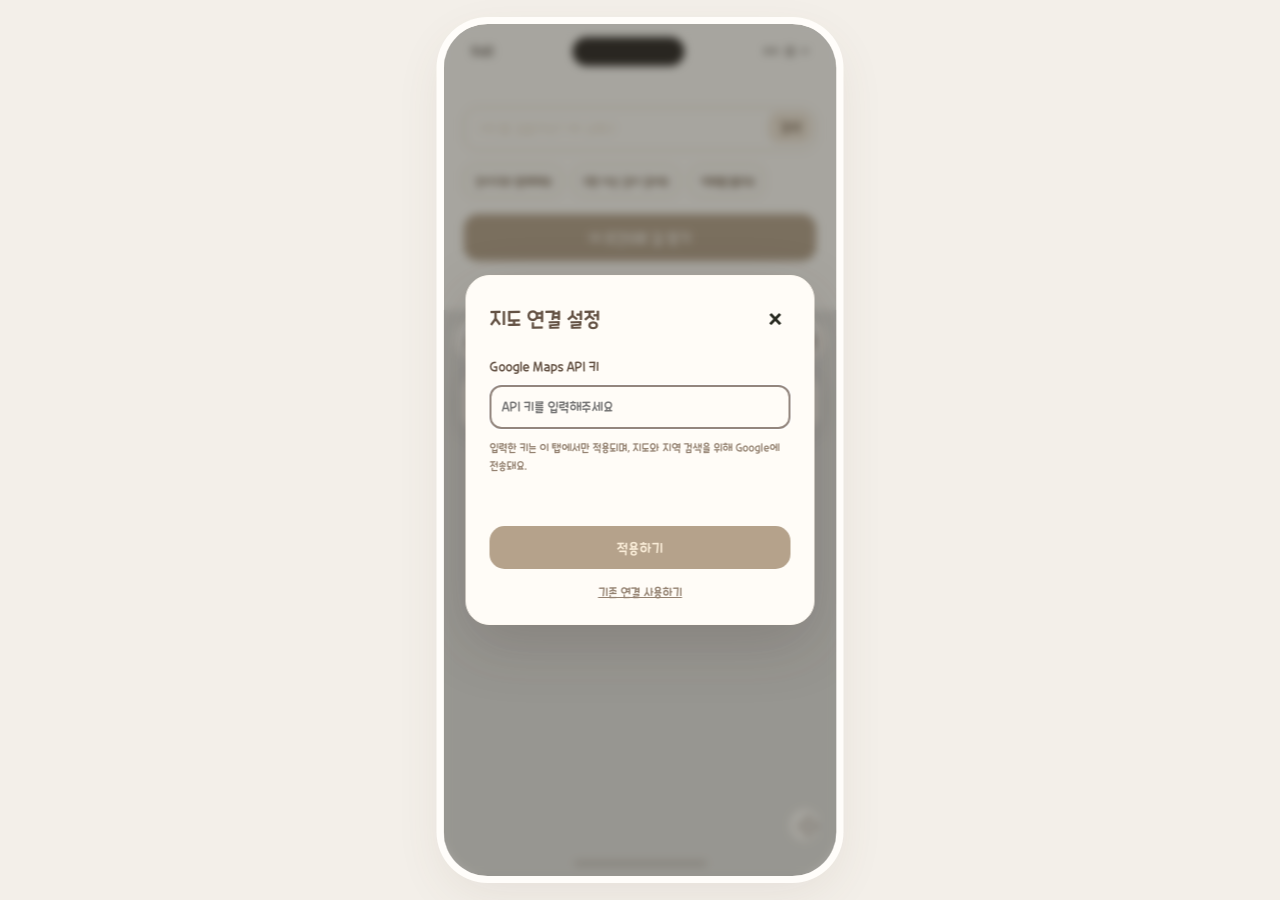
<file: src/index.html>
<!doctype html><html lang="ko"><head><meta charset="utf-8"><meta name="viewport" content="width=device-width,initial-scale=1"><title>WAKL</title><link rel="stylesheet" href="style.css"><link rel="stylesheet" href="mobile.css?v=2"><link rel="stylesheet" href="iphone16.css?v=3"><link rel="stylesheet" href="area-search.css?v=1"><link rel="stylesheet" href="wakl.css?v=taupe"><link rel="stylesheet" href="refined.css?v=2"><link rel="stylesheet" href="figma-layout.css?v=1"></head><body><div id="app"><aside><a class="brand" href="./"><span class="brand-icon">⌁</span> 느린걸음<span class="brand-en">SLOW WALK</span></a><div class="intro"><span class="eyebrow">A LITTLE WALK, A LITTLE JOY</span><h1>오늘은 어떤 길을<br>걷고 싶나요<span>?</span></h1><p>멀리 가지 않아도 괜찮아요.<br>마음이 향하는 길을 찾아보세요.</p></div><section class="filter"><div class="section-title"><h2>산책로 필터</h2><button id="reset">초기화 ↻</button></div><p class="hint">선택하지 않아도 모든 길을 볼 수 있어요.</p><div id="groups"></div><button class="apply" id="apply">이 조건으로 길 찾기 <span>↗</span></button><p id="result" aria-live="polite"></p></section><footer><span class="tiny-leaf">♧</span> 나의 속도로, 가볍게 걷는 하루.<small>© 2026 느린걸음</small></footer></aside><main><header><div><span class="live-dot"></span><b id="map-title">마음에 드는 길을 골라보세요</b><span class="header-sub">지도 위 길 이름을 누르면 자세히 볼 수 있어요</span></div><button class="saved" id="saved">♡ <span>저장한 길</span><i id="save-count">0</i></button></header><div class="map" id="map"><div id="map-art"></div><div class="map-note"><span>↗</span> 오늘의 작은 여행은 여기서부터</div><div id="markers"></div><div class="map-controls"><button id="zoom-in" aria-label="지도 확대">+</button><button id="zoom-out" aria-label="지도 축소">−</button><button id="center" aria-label="지도 중심으로">⌖</button></div><div class="map-legend"><i></i> 산책로 <span>·</span> <span id="route-count">5개의 길</span></div><span class="illustration-note">서울숲 · 한강 일대 / 예시 지도</span><div id="empty" hidden>맞는 길이 아직 없어요.<br><small>필터를 조금 줄여 다시 찾아보세요.</small></div></div><div class="bottom-note"><span>잠깐의 산책이, 하루를 다르게.</span><span>TAKE YOUR TIME. WALK YOUR WAY. ↗</span></div></main><div id="detail" hidden></div><div id="toast" role="status"></div></div><script src="app.js"></script><script src="google-config.js?v=3"></script><script src="key-bootstrap.js?v=1"></script><script src="google-map.js?v=4"></script><script src="area-search.js?v=1"></script><script src="wakl.js?v=1"></script><script src="figma-layout.js?v=1"></script></body></html>
</file>
<file: src/style.css>
@import url('https://fonts.googleapis.com/css2?family=Noto+Sans+KR:wght@400;500;600;700&display=swap');
:root{--green:#426951;--ink:#263b30;--muted:#93978d;--cream:#faf9f5}*{box-sizing:border-box}body{margin:0;background:var(--cream);color:var(--ink);font-family:'Noto Sans KR',sans-serif;font-size:14px}button,a{-webkit-tap-highlight-color:transparent}button{font:inherit;cursor:pointer}button:focus-visible,a:focus-visible{outline:3px solid #b2c58d;outline-offset:4px}button{color:inherit}#app{display:flex;min-height:100vh}aside{width:370px;flex-shrink:0;padding:34px 34px 22px;border-right:1px solid #e5e7df;display:flex;flex-direction:column}.brand{display:flex;align-items:center;gap:8px;text-decoration:none;color:var(--ink);font-size:22px;font-weight:700;letter-spacing:-1px}.brand-icon{display:grid;place-items:center;width:33px;height:33px;background:#e5ebdd;border-radius:50%;font-size:32px}.brand-en{font-size:9px;letter-spacing:1.8px;margin-left:auto;font-weight:500;color:#77836c}.intro{padding:51px 0 34px}.eyebrow{font-size:9px;letter-spacing:1.8px;color:#87937d}.intro h1{font-size:31px;line-height:1.55;letter-spacing:-1.6px;font-weight:500;margin:15px 0}.intro h1 span{color:#9aa78c}.intro p{font-size:12px;color:#8b9187;line-height:1.9}.section-title{display:flex;align-items:center;justify-content:space-between}.section-title h2{font-size:16px;margin:0}.section-title button{border:0;background:none;font-size:10px;color:#919889;padding:4px 0}.hint{font-size:10px;color:#989d93;margin:9px 0 25px}.group{margin-bottom:24px}.group label{font-size:12px;font-weight:500;display:block;margin-bottom:11px}.group label span{display:inline-block;width:24px;color:#71836b;font-size:17px}.choices{display:flex;gap:7px}.choice{background:transparent;border:1px solid #e0e3d9;border-radius:9px;flex:1;padding:11px 3px;font-size:11px;color:#8a9185;transition:.2s}.choice.active{background:#e7eddf;border-color:#a3b594;color:#365a3e;box-shadow:inset 0 0 0 .5px #a3b594}.apply{width:100%;padding:16px 18px;border:0;border-radius:10px;background:var(--green);color:white;font-size:12px;text-align:left}.apply span{float:right;font-size:17px}#result{font-size:10px;min-height:15px;text-align:center;color:#7c8c72}footer{margin-top:auto;padding-top:25px;font-size:10px;color:#9ba28f}.tiny-leaf{font-size:18px;margin-right:5px}footer small{display:block;font-size:8px;margin-top:9px;color:#b2b5aa}main{flex:1;min-width:0;padding:0 28px}header{height:100px;display:flex;justify-content:space-between;align-items:center;gap:12px}header b{font-size:13px;font-weight:500}.live-dot{display:inline-block;width:6px;height:6px;background:#6d8b57;border-radius:50%;margin-right:9px}.header-sub{display:block;font-size:10px;color:#999f94;margin:7px 0 0 16px}.saved{background:none;border:1px solid #e0e4d8;border-radius:22px;padding:10px 13px;font-size:12px;white-space:nowrap}.saved i{font-size:9px;font-style:normal;margin-left:9px;color:#929e87}.map{position:relative;height:calc(100vh - 155px);min-height:590px;overflow:hidden;border-radius:18px;background:#eeeee7}#map-art{position:absolute;inset:-4%;transition:transform .3s}#map-art svg{width:100%;height:100%;object-fit:cover}.map-note{position:absolute;top:22px;left:22px;background:#fafbf5e8;padding:10px 14px;border:1px solid #fff;border-radius:6px;font-size:10px;color:#87937e}.map-note span{margin-right:7px}#markers{position:absolute;inset:0;transition:transform .3s}.marker{position:absolute;transform:translate(-50%,-100%);background:#fffefb;border:1px solid #fff;border-radius:22px;padding:11px 19px;box-shadow:0 4px 18px #4f654918;white-space:nowrap;font-size:13px;font-weight:500}.marker:after{content:'';position:absolute;width:11px;height:11px;background:#4c7456;border:3px solid #fff;border-radius:50%;left:calc(50% - 8px);bottom:-22px;box-shadow:0 1px 6px #45674825}.marker:before{content:'';position:absolute;bottom:-7px;left:calc(50% - 7px);border-left:7px solid transparent;border-right:7px solid transparent;border-top:8px solid #fffefb}.marker:hover{background:#41664d;color:white;transform:translate(-50%,-105%)}.map-controls{position:absolute;right:20px;bottom:62px;display:grid;gap:1px;border-radius:9px;overflow:hidden;box-shadow:0 2px 14px #3331}.map-controls button{width:38px;height:38px;border:0;background:#fffdf8;font-size:21px}.map-controls button:last-child{font-size:23px;border-top:1px solid #eee}.map-legend{position:absolute;bottom:20px;left:20px;background:#fffdf8e8;border-radius:6px;padding:9px 12px;color:#7d8876;font-size:10px;display:flex;gap:9px;align-items:center}.map-legend i{width:16px;height:3px;background:#749367}.illustration-note{position:absolute;bottom:22px;right:20px;font-size:8px;color:#7d8974}.bottom-note{height:55px;display:flex;align-items:center;justify-content:space-between;font-size:10px;color:#919b86}.bottom-note span:last-child{font-size:8px;letter-spacing:1.4px}#empty{position:absolute;top:45%;left:50%;transform:translate(-50%,-50%);background:#fffef5ee;border-radius:16px;padding:28px;text-align:center;line-height:2;width:280px}#empty small{color:#87937e}#detail{position:fixed;inset:0;background:#263c3255;backdrop-filter:blur(3px);z-index:10;display:flex;justify-content:flex-end}#detail[hidden]{display:none}.detail-panel{background:#faf9f5;width:460px;height:100%;overflow:auto;box-shadow:-10px 0 60px #263c3215}.detail-top{padding:28px;display:flex;align-items:center;justify-content:space-between}.circle{border:1px solid #e5e7df;border-radius:50%;width:42px;height:42px;background:#fff;font-size:22px}.detail-panel h2{font-size:30px;margin:0 28px 24px;font-weight:500}.detail-map{height:240px;overflow:hidden;background:#eeeee7}.detail-map svg{width:100%;height:100%}.detail-content{padding:20px 28px}.detail-content details{border-bottom:1px solid #e2e5db;padding:20px 0}.detail-content summary{cursor:pointer;font-size:15px}.detail-content details p{font-size:12px;line-height:1.9;color:#85907e}.detail-content .apply{margin-top:28px;text-align:center}.sample{font-size:10px;line-height:1.8;color:#9aa18f;margin:15px 0}.tag{font-size:10px;background:#e7eddf;border-radius:14px;padding:5px 9px;display:inline-block;margin:0 4px 8px 0}#toast{position:fixed;bottom:24px;left:50%;transform:translateX(-50%);background:#2c4838;color:#fff;padding:13px 23px;border-radius:10px;z-index:20;font-size:12px;opacity:0;pointer-events:none;transition:.2s}#toast.show{opacity:1}@media(min-width:1500px){aside{width:410px;padding:40px 44px}.intro{padding-top:65px}main{padding:0 38px}}@media(max-width:800px){#app{display:block}aside{width:100%;padding:21px 22px;border:0}.brand-en{margin-left:10px}.intro{padding:24px 0 14px}.intro h1{font-size:26px;line-height:1.4}.intro h1 br{display:none}.intro p,.eyebrow,footer{display:none}.filter{margin-top:8px}.group{margin-bottom:15px}.hint{margin-bottom:18px}#groups{display:grid;grid-template-columns:1fr 1fr;gap:0 16px}.group label{font-size:11px}.choice{font-size:10px;padding:10px 1px}.apply{padding:14px}#result{margin:8px 0 0;min-height:0}main{padding:0 14px}header{height:70px}.header-sub{font-size:9px}header b{font-size:11px}.saved span{display:none}.map{height:62vh;min-height:430px}.bottom-note span:last-child{display:none}.detail-panel{width:100%}.map-note{font-size:9px;padding:8px}.marker{font-size:11px;padding:10px 13px}}
</file>
<file: src/mobile.css>
/* The preview is a single mobile application viewport on every screen. */
html,body{height:100%;overflow:hidden}body{background:#eeede7;display:grid;place-items:center}#app{position:relative;display:block;width:min(100%,430px);height:min(900px,100dvh - 40px);min-height:0;overflow:hidden;border:7px solid #fffdf9;border-radius:46px;background:#f9f8f4;box-shadow:0 24px 80px #334c3720;color:#263b30}#app:after{content:'';position:absolute;bottom:10px;width:132px;height:5px;border-radius:5px;background:#33473755;left:calc(50% - 66px);z-index:13;pointer-events:none}.status-bar{height:47px;position:absolute;top:0;left:0;right:0;z-index:4;display:flex;align-items:center;justify-content:space-between;padding:0 27px;font-size:12px;font-weight:700;pointer-events:none}.status-bar .island{width:100px;height:25px;border-radius:20px;background:#26352d}.status-bar .signals{font-size:11px;letter-spacing:2px}main{padding:0;width:100%;height:100%;position:absolute;inset:0}header{position:absolute;z-index:3;top:63px;left:22px;right:22px;height:auto;justify-content:space-between;pointer-events:none}header>div{display:none}.saved{pointer-events:auto;width:54px;height:54px;background:#fffdf9;border:0;border-radius:50%;font-size:24px;padding:0;box-shadow:0 3px 15px #40513c0b}.saved span,.saved i{display:none}.home-control{pointer-events:auto;border:0;width:54px;height:54px;background:#fffdf9;border-radius:50%;font-size:24px;box-shadow:0 3px 15px #40513c0b}.map{height:100%;min-height:0;border-radius:0;position:absolute;inset:0}.map-note{display:none}.map-controls{right:22px;bottom:155px}.map-legend{bottom:147px;left:22px;font-size:9px}.illustration-note{bottom:129px;left:24px;right:auto;font-size:8px}.bottom-note{display:none}.marker{font-size:15px;padding:12px 20px;letter-spacing:-.4px}#map-art{inset:-5% -25%;}#markers{inset:80px 0 100px}.mobile-filter-bar{position:absolute;bottom:0;left:0;right:0;z-index:4;background:#fffdf9;border-radius:32px 32px 0 0;padding:16px 19px 36px}.mobile-filter-bar button{border:0;width:100%;background:#e6ebdd;color:#213e2b;border-radius:40px;padding:21px;font-size:17px;font-weight:600}.mobile-filter-bar button span{margin-right:10px;font-size:22px}aside{display:none;position:absolute;inset:160px 0 0;width:100%;height:auto;z-index:8;padding:25px 24px 36px;border:0;border-radius:30px 30px 0 0;background:#faf9f6;overflow:auto;box-shadow:0 -100px 0 200px #26382e60}#app.filter-open aside{display:flex}aside:before{content:'';width:54px;height:6px;background:#deded8;border-radius:6px;align-self:center;margin:-12px 0 24px;flex-shrink:0}.brand,.intro,footer{display:none}.filter{margin:0}.section-title{margin-bottom:18px}.section-title h2{font-size:24px}.section-title button{font-size:12px}.filter-close{border:0;background:none;font-size:24px;margin-left:15px!important;color:#3f4f40!important}.hint{font-size:11px;margin-bottom:20px}#groups{display:block}.group{padding:18px 14px;background:#f1f0eb;border-radius:23px;margin-bottom:12px}.group label{font-size:15px;font-weight:400;margin-bottom:15px}.group label span{width:31px;font-size:21px}.choices{gap:7px}.choice{font-size:13px;border-radius:15px;padding:13px 3px;background:#faf9f6;color:#333b31;border-color:#dedfd7}.choice.active{background:#698b74;color:white;border-color:#698b74}.apply{padding:22px;text-align:center;font-size:17px;border-radius:40px;background:#63816b}.apply span{display:none}#result{font-size:11px;min-height:0;margin:8px 0 0}#detail{position:absolute;inset:0;background:#faf9f6;backdrop-filter:none;z-index:10}.detail-panel{width:100%;height:100%;display:flex;flex-direction:column;box-shadow:none;padding-top:48px}.detail-top{padding:15px 25px}.circle{width:52px;height:52px;border:0;font-size:26px}.detail-panel h2{font-size:29px;margin:12px 28px 24px;flex-shrink:0}.detail-map{height:35%;min-height:170px;flex-shrink:0}.detail-map svg{transform:scale(1.25)}.detail-content{padding:16px 23px 35px;border-radius:25px 25px 0 0;margin-top:-20px;background:#faf9f6;position:relative;flex:1;overflow:auto}.detail-content details{padding:21px 6px}.detail-content summary{font-size:17px}.detail-content details p{font-size:13px}.detail-content .apply{margin-top:24px}.tag{display:none}.sample{font-size:9px;margin-bottom:0}#toast{position:absolute;width:max-content;max-width:90%;bottom:130px;font-size:12px}#empty{z-index:2}.filter-open .mobile-filter-bar{visibility:hidden}@media(max-width:500px){body{background:#faf9f6}#app{width:100%;height:100dvh;border:0;border-radius:0;box-shadow:none}}@media(max-height:780px){aside{top:105px}.group{padding:13px;margin-bottom:9px}.group label{margin-bottom:10px}.choice{padding:10px 3px}.hint{margin-bottom:12px}.detail-map{height:29%;min-height:130px}.detail-content details{padding:15px 4px}.detail-panel h2{margin-bottom:18px}}
</file>
<file: src/iphone16.css>
/* iPhone 16: 393 × 852 logical points, scaled as a complete device preview. */
body{display:grid;place-items:center;background:#eeede7}#app{width:393px;height:852px;border:0;border-radius:44px;flex-shrink:0;transform-origin:center;box-shadow:0 0 0 7px #fffdf9,0 22px 70px #334c3725}#app:after{z-index:15}.status-bar{height:55px}.status-bar .island{width:112px;height:29px}header{top:66px}.home-control{display:none}.saved{margin-left:auto}aside,#app.filter-open aside{display:flex;inset:auto 0 0;height:435px;padding:18px 20px 29px;box-shadow:0 -5px 24px #324b3210;z-index:5;border-radius:28px 28px 0 0;overflow:auto}aside:before{margin:-7px 0 15px;height:5px;width:40px}.section-title,.hint,.mobile-filter-bar{display:none!important}.filter{margin:0}#groups{display:grid;grid-template-columns:1fr;gap:12px}.group{padding:0;background:none;margin:0;display:grid;grid-template-columns:125px 1fr;align-items:center;gap:4px}.group label{font-size:12px;margin:0;line-height:1.6}.group label span{font-size:18px;width:24px}.choices{gap:5px}.choice{font-size:11px;padding:13px 2px;border-radius:13px}.group:last-child{display:block;padding-top:5px}.group:last-child label{margin-bottom:10px}.group:last-child .choice{padding:12px}.apply{font-size:15px;padding:17px;margin-top:18px}#result{font-size:10px;margin-top:10px;min-height:15px}.map{bottom:416px;height:auto}.map-controls{bottom:40px;right:17px}.map-controls button{width:33px;height:33px}.map-legend{bottom:12px;left:13px}.illustration-note{display:none}#map-art{inset:0;transform:none!important}#markers{inset:0;transform:none!important;pointer-events:none}.marker{pointer-events:auto;font-size:12px;padding:9px 13px}.map-google{position:absolute;inset:0}.google-label{position:absolute;transform:translate(-50%,-100%);white-space:nowrap;background:#fffefa;border:0;border-radius:24px;padding:9px 14px;font:600 12px 'Noto Sans KR',sans-serif;color:#263b30;box-shadow:0 2px 12px #34513d28;cursor:pointer}.google-label:after{content:'';position:absolute;width:9px;height:9px;border:2px solid white;border-radius:50%;background:#426951;left:calc(50% - 6px);bottom:-11px}.map-error{position:absolute;top:130px;left:18px;right:18px;background:#fffdf8;border-radius:16px;padding:18px;z-index:6;font-size:12px;line-height:1.7;box-shadow:0 4px 25px #3332}.map-error a{color:#426951}.detail-panel{padding-top:55px}.detail-top{padding:10px 23px}.detail-panel h2{font-size:28px;margin:8px 25px 20px}.detail-map{height:270px;min-height:0;position:relative}.detail-content{padding:20px 23px 30px}.detail-content details{padding:20px 3px}.detail-content details p{font-size:12px}.detail-content .apply{margin-top:23px}.sample{font-size:9px}#empty{top:58%;font-size:12px;width:245px;padding:17px}#toast{bottom:447px;z-index:16}.map-google .gm-style-cc{font-size:9px} @media(max-width:430px){body{background:#f9f8f4}#app{border-radius:0;box-shadow:none}}

#app{position:fixed;left:50%;top:50%}.map{bottom:435px}.group label{font-size:11px}.map-legend{bottom:32px}
</file>
<file: src/area-search.css>
aside,#app.filter-open aside{height:495px;padding-top:12px;overflow:hidden;transition:transform .25s ease}aside:before{display:none}.map{bottom:0!important;height:100%;transition:none}#map-art{bottom:495px;transition:bottom .25s ease}.map-controls{bottom:540px}.map-legend{bottom:529px}.panel-grip{display:block;flex-shrink:0;border:0;background:none;height:22px;width:100%;touch-action:none;padding:4px;cursor:grab}.panel-grip span{display:block;width:44px;height:5px;border-radius:5px;background:#ced4c9;margin:auto}.area-search{display:flex;gap:8px;margin:5px 0 16px;background:#eeeee7;border-radius:14px;padding:5px 5px 5px 13px}.area-search input{width:0;flex:1;min-width:0;background:none;border:0;font:inherit;font-size:13px;color:#263b30;outline:none}.area-search button{border:0;border-radius:11px;padding:10px 13px;color:white;background:#63816b;font-size:12px}.area-search button:disabled{opacity:.5;cursor:wait}.area-status{font-size:10px;line-height:1.5;color:#7c8c72;min-height:15px;margin:-8px 0 13px}.filter{overflow:auto;overscroll-behavior:contain}.group{grid-template-columns:125px 1fr}.group label{font-size:11px}.group:last-child{padding-top:0}#groups{gap:11px}.apply{margin-top:15px}.panel-reopen{display:none;position:absolute;bottom:37px;left:50%;transform:translateX(-50%);z-index:5;border:1px solid #e3e7db;background:#fffdf9;border-radius:30px;padding:16px 25px;font-size:14px;color:#426951;box-shadow:0 3px 18px #263b3022}.panel-collapsed aside{transform:translateY(100%)}.panel-collapsed #map-art{bottom:0}.panel-collapsed .map-controls{bottom:137px}.panel-collapsed .map-legend{bottom:117px}.panel-collapsed .panel-reopen{display:block}.area-refresh{position:absolute;top:131px;left:50%;transform:translateX(-50%);z-index:4;white-space:nowrap;background:#fffdf9;border:1px solid #dfe7d9;border-radius:25px;padding:12px 18px;font-size:12px;color:#426951;box-shadow:0 3px 16px #334b3520}.area-refresh[hidden]{display:none}.area-refresh:disabled{opacity:.8}#empty{top:28%}#toast{bottom:510px}.panel-collapsed #toast{bottom:110px}.panel-reopen:focus-visible,.panel-grip:focus-visible,.area-search input:focus-visible{outline:2px solid #6e8e59;outline-offset:3px}
</file>
<file: src/wakl.css>
:root{--green:#93867E;--ink:#292b22}#app{color:#292b22}.status-bar .island{background:#262820}.saved,#favorite,.brand-icon,.group label span,#result,.map-legend,.panel-reopen{display:none!important}.wakl-name{position:absolute;top:80px;left:50%;transform:translateX(-50%);z-index:4;font-size:14px;letter-spacing:3px;font-weight:700;color:#292b22;pointer-events:none}.settings-button,.area-refresh{position:absolute;top:66px;width:40px;height:40px;border:0;border-radius:50%;padding:10px;background:#fffefa;box-shadow:0 2px 12px #3331;color:#292b22;display:grid;place-items:center;z-index:6}.settings-button{left:22px}.area-refresh{left:auto;right:22px;transform:none}.settings-button svg,.area-refresh svg{width:20px;height:20px;stroke:currentColor;fill:none;stroke-width:1.7;stroke-linecap:round;stroke-linejoin:round}.area-refresh[hidden]{display:grid!important}.area-refresh:disabled svg{animation:rotate 1s linear infinite}@keyframes rotate{to{transform:rotate(360deg)}}aside,#app.filter-open aside{height:430px;padding:9px 20px 28px;background:#faf9f6}.panel-grip{height:26px;padding:5px;flex-shrink:0}.panel-grip span{height:6px;width:58px;background:#cdd2c7}.area-search{margin:3px 0 13px;padding:4px 4px 4px 12px;flex-shrink:0}.area-search input{font-size:12px}.area-search button{background:#93867E;color:#292b22;padding:8px 11px;font-weight:600;font-size:11px}.area-status{font-size:9px;margin:-5px 0 10px;min-height:10px;flex-shrink:0}.area-status:empty{display:none}.group{grid-template-columns:125px 1fr}.group label{font-size:11px}.choice{font-size:10px;padding:9px 3px;border-radius:10px;min-height:32px}.choice.active{background:#93867E;border-color:#93867E;color:#292b22;box-shadow:none}.group:last-child .choice{padding:9px 3px}#groups{gap:11px}.apply{background:#93867E;color:#292b22;font-weight:600;padding:13px;font-size:13px;min-height:42px;margin-top:16px}.filter{padding-bottom:4px}.map-controls{bottom:466px}.map-controls button{width:30px;height:32px;font-size:18px}#map-art{bottom:430px}.panel-collapsed aside{transform:translateY(calc(100% - 52px));overflow:hidden}.panel-collapsed #map-art{bottom:52px}.panel-collapsed .map-controls{bottom:82px}.panel-collapsed .panel-grip{height:34px}.panel-collapsed aside .filter,.panel-collapsed .area-search,.panel-collapsed .area-status{visibility:hidden;pointer-events:none}.panel-collapsed #toast{bottom:80px}.google-label{color:#292b22;font-size:11px;padding:8px 11px}.google-label:after{background:#93867E;border-color:#454534}.circle{width:40px;height:40px;font-size:22px}.detail-content .apply{font-size:14px;padding:15px}.detail-content summary{font-size:15px}.settings-modal{position:absolute;inset:0;z-index:30;display:grid;align-items:center;padding:22px;background:#24251d66;backdrop-filter:blur(4px)}.settings-modal[hidden]{display:none}.settings-card{background:#faf9f6;border-radius:24px;padding:23px;box-shadow:0 15px 50px #2222}.settings-heading{display:flex;align-items:center;justify-content:space-between;margin-bottom:22px}.settings-heading h2{font-size:19px;margin:0}.settings-heading button{border:0;background:none;color:#292b22;font-size:22px;padding:4px 8px}.settings-card label{font-size:12px;display:block;margin-bottom:10px}.settings-card input{box-sizing:border-box;width:100%;padding:13px 11px;font:inherit;font-size:12px;border:1px solid #d8dccf;background:#fffefb;border-radius:11px;outline-color:#776b63}.settings-card p{font-size:10px;line-height:1.8;color:#7a8073}.settings-card .apply{width:100%;border:0}.settings-default{border:0;background:none;color:#69705f;font-size:11px;display:block;margin:15px auto 0;text-decoration:underline}.key-message{min-height:15px}.settings-button:focus-visible,.area-refresh:focus-visible{outline:2px solid #776b63;outline-offset:4px}

.panel-collapsed .panel-reopen{display:block!important;position:absolute;bottom:0;left:0;right:0;transform:none;width:100%;height:52px;padding:0;border:0;border-radius:22px 22px 0 0;z-index:8;background:#faf9f6;box-shadow:none;touch-action:none}.panel-reopen span{display:block;position:absolute;top:13px;left:calc(50% - 29px);width:58px;height:6px;background:#cdd2c7;border-radius:8px}.panel-collapsed aside .panel-grip{visibility:hidden}

.google-label:after{background:transparent url('paw.svg') center/contain no-repeat;border:0;border-radius:0;width:17px;height:19px;left:calc(50% - 8px);bottom:-21px}
.choice.active,.apply,.area-search button{color:#171510}.choice.active{border-color:#93867E}
</file>
<file: src/refined.css>
/* Visual refinement only: preserve all existing positions, sizes and behavior. */
:root{--ink:#3d3530;--green:#93867E;--surface:#f8f4ee;--edge:#e5ddd5;--sidebar-surface:#ead8bd;--sidebar-field:#dfcbae;--sidebar-edge:#c8ad8d;--sidebar-text:#66503f}
body{background:radial-gradient(ellipse at 50% 35%,#f9f5ef 0%,#eee8e1 65%,#e5ddd6 100%)}
#app{background:var(--surface);color:var(--ink);box-shadow:0 0 0 7px #fcfaf7,0 0 0 8px #d9d0c663,0 24px 65px #69554a26}
#app:after{background:#a99e9480}
aside,#app.filter-open aside{background:linear-gradient(160deg,#f3e4cc 0%,var(--sidebar-surface) 58%,#e5cfad 100%);border-top:1px solid #fff3df;box-shadow:0 -8px 28px #54463812}
.panel-grip span,.panel-reopen span{background:#c4b7ac;box-shadow:0 1px 0 #fff9}
.panel-collapsed .panel-reopen{background:linear-gradient(180deg,#fffdf8,#f5efe8);border-top:1px solid #fffdf8}
.area-search{background:var(--sidebar-field);border:1px solid var(--sidebar-edge);box-shadow:inset 0 1px 3px #5f4a3d0a;border-radius:14px}
.area-search:focus-within{border-color:#9f8165;box-shadow:0 0 0 3px #93867e18,inset 0 1px 3px #5f4a3d0a}
.area-search input{color:var(--sidebar-text)}
.area-search input::placeholder{color:#907861}
.area-search button{background:#ead9bf;color:var(--sidebar-text);border:1px solid #ad9275;border-radius:10px;box-shadow:0 1px 3px #65514413,inset 0 1px 0 #fff6}
.group label{color:var(--sidebar-text);font-weight:600;letter-spacing:-.2px}
.choice{position:relative;background:#edddc5;color:#806b59;border:1px solid #cfb797;border-radius:11px;box-shadow:0 1px 2px #69564a08,inset 0 1px 0 #fff7;transition:background .18s,border-color .18s,box-shadow .18s,color .18s}
.choice:hover{background:#e4cfb2;border-color:#b79a79}
.choice.active{background:linear-gradient(145deg,#e5d8cc,#d9c9bc);border-color:#b5a08f;color:#4c3c31;font-weight:600;box-shadow:inset 0 1px 0 #fff8,0 2px 5px #6551440b}
.choice.active:after{content:'';position:absolute;top:5px;right:5px;width:3px;height:3px;border-radius:50%;background:#93867E}
.apply,.detail-content .apply{background:linear-gradient(110deg,#f2cda4 0%,#d7b58f 45%,#75634d 100%);color:#29211b;border:1px solid #987a5d;border-radius:15px;letter-spacing:.25px;box-shadow:0 5px 13px #6f594721,inset 0 1px 0 #fff6;transition:filter .18s,box-shadow .18s}
.apply:hover,.area-search button:hover{filter:brightness(1.04)}
.apply:active{box-shadow:0 2px 5px #6f594718,inset 0 1px 3px #51403515}
.settings-button,.area-refresh,.circle{background:linear-gradient(145deg,#fffefb,#f5eee6);color:#78685c;border:1px solid #fdf9f2;box-shadow:0 3px 12px #705c4a16,inset 0 1px 0 #fff}
.settings-button:hover,.area-refresh:hover{background:#efe5db;color:#5c4b3e}
.wakl-name{color:#5e5045;font-weight:600;letter-spacing:3.5px;text-shadow:0 1px 3px #fff}
.status-bar{color:#4a4038}
.status-bar .island{background:#2e2925}
.google-label{background:#fffcf7;color:#665448;border:1px solid #f0e6da;border-radius:15px;box-shadow:0 3px 12px #5946381c,inset 0 1px 0 #fff}
.google-label:hover{background:#e9ddd1;color:#4a382c}
.area-status,.sample{color:#9a8a7d}
.map-controls #zoom-in,.map-controls #zoom-out{display:none!important}
.map-controls{background:transparent;border-radius:50%;box-shadow:0 3px 12px #705c4a16}
.map-controls #center{background:#fffcf7;color:#93867E;border:1px solid #eee4d9;border-radius:50%}
.detail-panel,.detail-content{background:var(--surface)}
.detail-panel h2{color:#4f4136;letter-spacing:-.8px}
.detail-content details{border-color:#e8ded3}
.detail-content summary{color:#6d5b4d}
.detail-content details p{color:#958476}
.settings-card{background:linear-gradient(145deg,#fffdf9,#f4ece3);border:1px solid #fffaf2;box-shadow:0 20px 60px #3a2d2930}
.settings-heading h2,.settings-card label{color:#645244}
.settings-card input{background:#fffcf7;border-color:#dfd0c2;color:#514133}
.settings-card p,.settings-default{color:#948271}
button:focus-visible,input:focus-visible{outline-color:#93867E}
@media(prefers-reduced-motion:reduce){.choice,.apply,.area-search{transition:none}}

.apply,.detail-content .apply,.settings-card .apply{color:var(--surface)}
</file>
<file: src/figma-layout.css>
@font-face{font-family:CookieRunOTF;src:local('CookieRunOTF'),local('CookieRun Regular'),url('CookieRun-Regular.otf') format('opentype');font-weight:400 700;font-display:swap}
:root{--fig-paper:#fffcf7;--fig-stroke:#dfceb8;--fig-ink:#69543e;--fig-accent:#b5a28b}
body{background:#f3efe9;font-family:CookieRunOTF,'Noto Sans KR',sans-serif}
button,input{font-family:inherit}
#app{background:var(--fig-paper);border-radius:44px;color:var(--fig-ink);box-shadow:0 0 0 7px #fffdfa,0 16px 50px #614d3b19}
#app:after{background:#a99e9480}
.status-bar{z-index:9;color:#4a4038}.status-bar .island{width:112px;height:29px;background:#2e2925}.status-bar .signals{letter-spacing:2px}
.wakl-name{display:none}
#groups{display:none!important}
aside,#app.filter-open aside{display:block;position:absolute;inset:0 0 auto;height:286px;width:393px;padding:0;border:0;border-radius:0;background:var(--fig-paper);box-shadow:none;overflow:visible;transform:none;transition:height .25s ease;z-index:7}
aside:before,aside:after{display:none}
.area-search{position:absolute;left:20px;top:83px;width:353px;height:44px;min-height:44px;margin:0;padding:4px 4px 4px 12px;gap:8px;border:1px solid var(--fig-stroke);border-radius:14px;background:var(--fig-paper);box-shadow:none}
.area-search input{color:var(--fig-ink);font-size:12px;width:0;line-height:16px;padding:0 2px;background:transparent}
.area-search input::placeholder{color:#f1e6d7;opacity:1}
.area-search:focus-within{border-color:var(--fig-accent);box-shadow:0 0 0 2px #b5a28b15}
.area-search button{width:43px;height:31px;flex-shrink:0;padding:0;border:0;border-radius:10px;box-shadow:none;background:#f1e6d7;color:var(--fig-ink);font-size:11px;font-weight:400}
.area-status{position:absolute;left:20px;top:239px;max-width:353px;margin:0;min-height:0;font-size:8px;color:#8b7966;line-height:12px;pointer-events:none}
.figma-chips{position:absolute;left:20px;top:140px;display:flex;gap:10px;width:353px;height:34px;align-items:center}
.figma-chip{height:34px;flex-shrink:0;padding:0 7px;border:1px solid var(--fig-stroke);border-radius:11px;background:var(--fig-paper);box-shadow:none;color:var(--fig-ink);font-size:10px;white-space:nowrap;font-weight:400}
.figma-chip[data-filter="dog"]{width:99px}.figma-chip[data-filter="people"]{width:107px}.figma-chip[data-filter="cafe"]{width:75px}
.figma-chip.active{border-color:#b5a28b;background:#f0e5d6;color:#5e4934}
.figma-chip[aria-expanded="true"]{box-shadow:0 0 0 2px #b5a28b22}
aside>.filter{position:static;padding:0;margin:0;overflow:visible}
aside #apply{position:absolute;left:20px;top:190px;width:353px;height:47px;min-height:47px;margin:0;padding:0;border:0;border-radius:15px;background:var(--fig-accent);box-shadow:none;color:#fffcf7;font-size:13px;line-height:18px;letter-spacing:0;font-weight:400}
aside #apply:disabled{opacity:.7;cursor:wait}
.panel-grip{position:absolute;left:20px;top:251px;width:353px;height:26px;margin:0;padding:0;touch-action:none;cursor:ns-resize}
.panel-grip span{position:absolute;width:58px;height:6px;top:10px;left:147.5px;background:var(--fig-accent);box-shadow:none;border-radius:6px}
main{inset:0;height:852px}.map{top:286px!important;bottom:0!important;height:auto;border-radius:0;background:#e5e3df;overflow:hidden;transition:top .25s ease}
#map-art{inset:0!important;transition:none;overflow:hidden;background:#e5e3df}
.map-google{inset:0}.settings-button{left:auto;right:10px;top:296px;z-index:8;width:40px;height:40px;padding:10px;box-shadow:none;border:1px solid #fdf9f2;background:linear-gradient(145deg,#fffefb,#f5eee6);color:#78685c;transition:top .25s ease}
.area-refresh{left:10px;right:auto;top:10px;width:40px;height:40px;z-index:5;box-shadow:none;border:1px solid #fdf9f2;background:linear-gradient(145deg,#fffefb,#f5eee6)}
.settings-button svg,.area-refresh svg{width:20px;height:20px}
.map-controls{bottom:35px!important;right:17px;box-shadow:none}
.map-controls #center{width:30px;height:32px;border:0;box-shadow:none;background:var(--fig-paper);font-size:23px;color:#93867e}
.google-label{padding:8px 11px;border-radius:15px;border:1px solid #f0e6da;background:var(--fig-paper);font-family:CookieRunOTF,sans-serif;font-size:11px;color:#665448;box-shadow:0 2px 8px #5946380c}
.google-label:after{bottom:-23px}
#empty{top:57%}.map-error{top:65px;font-size:11px;background:#fffaf1f5}
.panel-collapsed aside{height:67px;transform:none!important;overflow:visible}.panel-collapsed aside .area-search,.panel-collapsed aside .filter,.panel-collapsed aside .figma-chips,.panel-collapsed aside .area-status{visibility:hidden;pointer-events:none}
.panel-collapsed .map{top:67px!important}.panel-collapsed #map-art{top:0!important;bottom:0!important}.panel-collapsed .settings-button{top:77px}
.panel-collapsed .panel-reopen{display:block!important;position:absolute;top:48px;bottom:auto;left:20px;right:auto;width:353px;height:19px;transform:none;border:0;border-radius:0;background:var(--fig-paper);box-shadow:none;padding:0;z-index:8;touch-action:none}
.panel-reopen span{background:var(--fig-accent);width:58px;height:6px;top:6px;left:147.5px;box-shadow:none}
.figma-options{position:absolute;inset:0;z-index:21;background:#41382e26;backdrop-filter:blur(2px);display:flex;align-items:flex-start;padding:178px 20px 20px}
.figma-options[hidden]{display:none}.figma-options-card{width:353px;max-height:620px;overflow:auto;background:var(--fig-paper);border:1px solid var(--fig-stroke);box-shadow:0 12px 35px #49362620;border-radius:21px;padding:20px}
.figma-options-heading{display:flex;justify-content:space-between;align-items:center;margin-bottom:20px;gap:10px}.figma-options-heading h2{font-size:16px;margin:0;font-weight:400;color:var(--fig-ink)}
.figma-options-heading button{border:0;background:none;font-size:23px;color:#93867e;padding:0 3px}
.figma-options #groups{display:block}.figma-options .group{display:block;margin:0 0 23px;padding:0;background:none}.figma-options .group[hidden]{display:none}.figma-options .group label{display:block;margin-bottom:11px;font-size:12px;font-weight:400;color:var(--fig-ink)}
.figma-options .choices{display:flex;gap:8px}.figma-options .choice,.figma-options .group:last-child .choice{height:37px;min-height:37px;padding:0 5px;background:var(--fig-paper);border:1px solid var(--fig-stroke);border-radius:11px;color:var(--fig-ink);font-size:11px;box-shadow:none;font-weight:400}
.figma-options .choice.active{background:#e7d7c2;border-color:var(--fig-accent);color:#5b4732}.figma-options .choice.active:after{display:none}
.figma-options-footer{display:flex;gap:10px}.figma-options-footer button{flex:1;height:40px;border:1px solid var(--fig-stroke);border-radius:12px;background:var(--fig-paper);color:var(--fig-ink);font-size:12px}.figma-options-footer button:last-child{border:0;background:var(--fig-accent);color:#fffcf7}
.detail-panel,.detail-content{background:var(--fig-paper)}.detail-content .apply,.settings-card .apply{background:var(--fig-accent);border:0;box-shadow:none;color:#f9ecd7;font-weight:400}
.detail-panel h2{font-weight:400}.settings-modal{z-index:30}.settings-card{background:var(--fig-paper);font-family:CookieRunOTF,sans-serif}
@media(max-width:430px){#app{border-radius:44px;box-shadow:0 0 0 5px #fffdfa}}
@media(prefers-reduced-motion:reduce){.map,.settings-button,aside{transition:none}}
</file>
